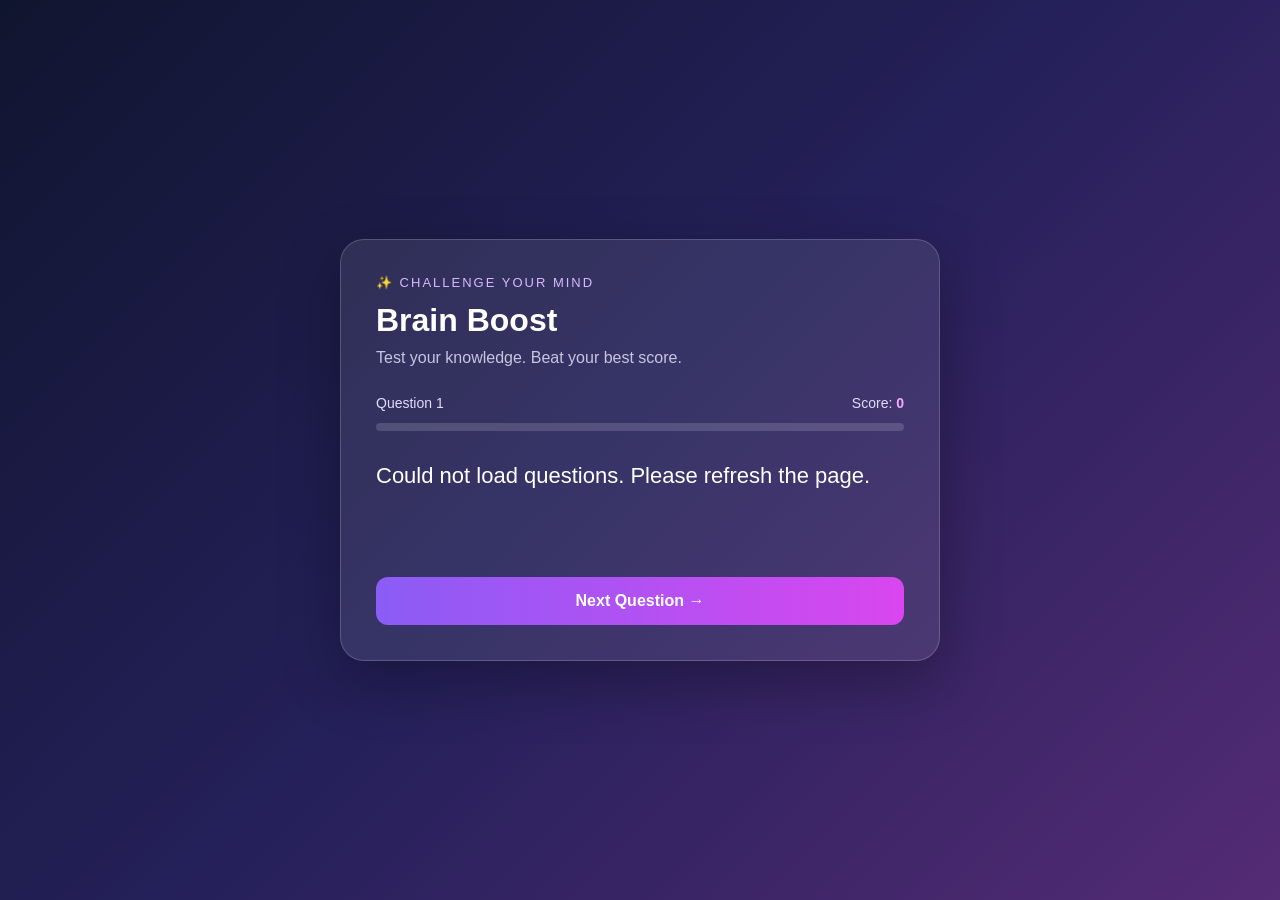
<file: quiz.html>
<!DOCTYPE html>
<html lang="en">
<head>
  <meta charset="UTF-8">
  <meta name="viewport" content="width=device-width, initial-scale=1.0">
  <title>Brain Boost Quiz</title>
  <style>
    * {
      box-sizing: border-box;
      margin: 0;
      padding: 0;
    }

    body {
      font-family: Arial, sans-serif;
      min-height: 100vh;
      background: linear-gradient(135deg, #10152f, #25205a, #542b75);
      color: white;
      display: flex;
      justify-content: center;
      align-items: center;
      padding: 20px;
    }

    .quiz-card {
      width: 100%;
      max-width: 600px;
      background: rgba(255, 255, 255, 0.09);
      border: 1px solid rgba(255, 255, 255, 0.18);
      border-radius: 24px;
      padding: 35px;
      box-shadow: 0 20px 60px rgba(0, 0, 0, 0.3);
    }

    .tag {
      color: #d7b8ff;
      font-size: 13px;
      letter-spacing: 2px;
      text-transform: uppercase;
      margin-bottom: 12px;
    }

    h1 {
      font-size: 32px;
      margin-bottom: 10px;
    }

    .subtitle {
      color: #c8c5e3;
      margin-bottom: 28px;
    }

    .info {
      display: flex;
      justify-content: space-between;
      margin-bottom: 12px;
      color: #e1dcff;
      font-size: 14px;
    }

    .progress-track {
      height: 8px;
      background: rgba(255, 255, 255, 0.15);
      border-radius: 20px;
      overflow: hidden;
      margin-bottom: 30px;
    }

    #progress {
      height: 100%;
      width: 0%;
      background: linear-gradient(90deg, #a78bfa, #f0abfc);
      transition: width 0.3s ease;
    }

    #question {
      font-size: 22px;
      line-height: 1.4;
      margin-bottom: 22px;
    }

    #answers {
      display: grid;
      gap: 12px;
    }

    #answers button {
      width: 100%;
      padding: 16px;
      border: 1px solid rgba(255, 255, 255, 0.2);
      border-radius: 12px;
      background: rgba(255, 255, 255, 0.08);
      color: white;
      font-size: 16px;
      text-align: left;
      cursor: pointer;
      transition: 0.2s;
    }

    #answers button:hover {
      background: rgba(167, 139, 250, 0.3);
      border-color: #c4b5fd;
      transform: translateY(-2px);
    }

    #answers button:disabled {
      cursor: not-allowed;
      opacity: 0.85;
    }

    #result {
      min-height: 28px;
      margin-top: 18px;
      font-weight: bold;
      color: #f0abfc;
    }

    #score {
      font-weight: bold;
      color: #f0abfc;
    }

    #next-btn {
      width: 100%;
      padding: 15px;
      margin-top: 18px;
      border: none;
      border-radius: 12px;
      background: linear-gradient(90deg, #8b5cf6, #d946ef);
      color: white;
      font-size: 16px;
      font-weight: bold;
      cursor: pointer;
    }

    #next-btn:hover {
      opacity: 0.9;
    }

    @media (max-width: 480px) {
      .quiz-card {
        padding: 24px;
      }

      h1 {
        font-size: 26px;
      }
    }
  </style>
</head>
<body>
  <main class="quiz-card">
    <p class="tag">✨ Challenge your mind</p>
    <h1>Brain Boost</h1>
    <p class="subtitle">Test your knowledge. Beat your best score.</p>

    <div class="info">
      <span id="question-number">Question 1</span>
      <span>Score: <span id="score">0</span></span>
    </div>

    <div class="progress-track">
      <div id="progress"></div>
    </div>

    <p id="question">Loading questions...</p>
    <div id="answers"></div>
    <p id="result"></p>

    <button id="next-btn">Next Question →</button>
  </main>

  <script src="quiz.js"></script>
</body>
</html>
</file>
